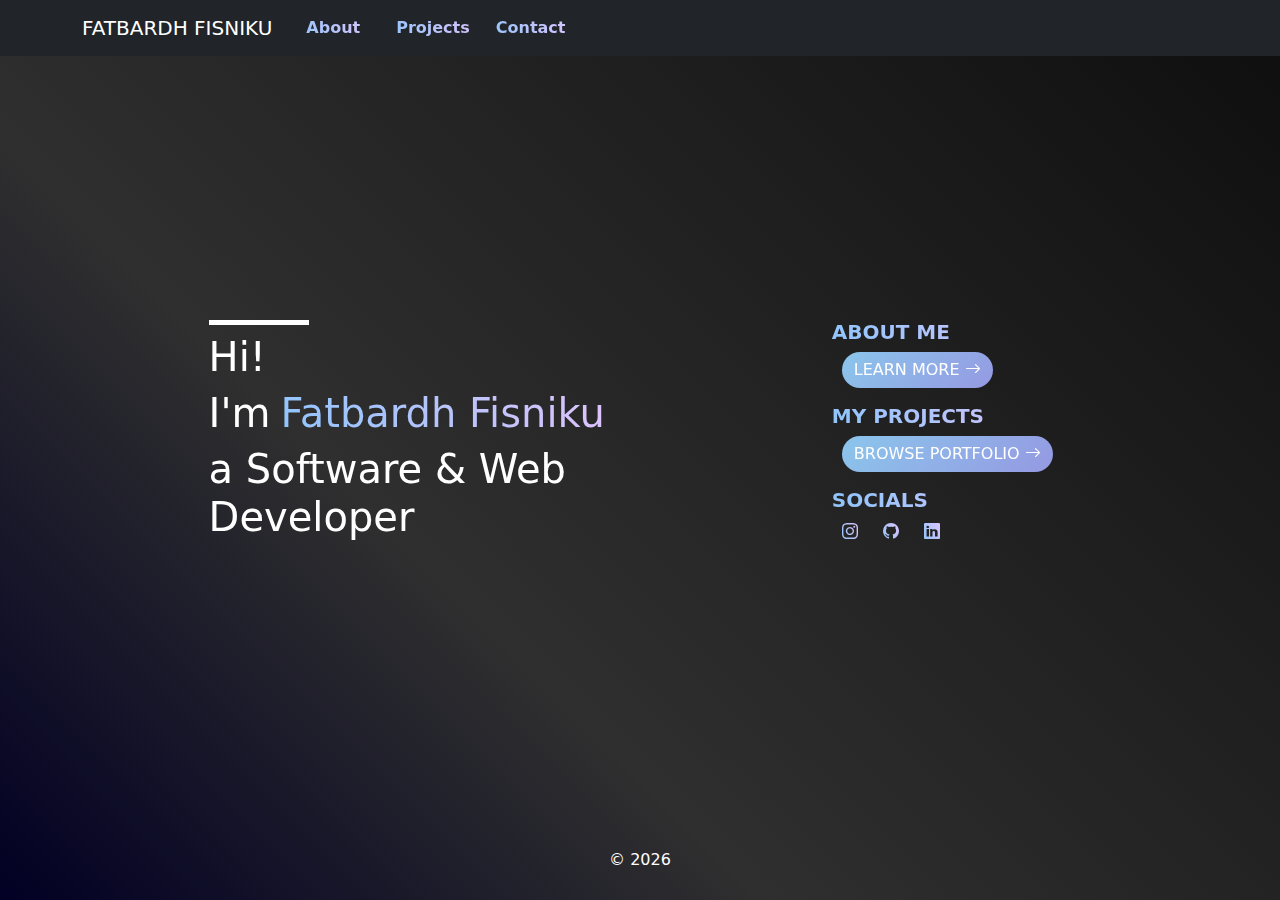
<file: index.html>
﻿<!DOCTYPE html>
<html lang="en">
<head>
    <meta charset="UTF-8" />
    <meta name="viewport" content="width=device-width, initial-scale=1.0" />
    <meta property="og:title" content="Fisniku Portfolio" />
    <meta property="og:description" content="Check out my Portfolio :)!" />
    <meta property="og:image" content="https://pm1.aminoapps.com/7919/e2665d1a9d96ab664dd95dc14b3f35d0658a355dr1-1440-1080v2_hq.jpg" />
    <title>Fisniku Portfolio</title>
    <link rel="icon" type="image/x-icon" href="favicon.ico" />
    <script src="newCache.js"></script>
    <!-- CSS -->
    <link rel="stylesheet" href="https://cdn.jsdelivr.net/npm/bootstrap@5.3.3/dist/css/bootstrap.min.css" />
    <link rel="stylesheet" href="https://cdn.jsdelivr.net/npm/bootstrap-icons@1.11.3/font/bootstrap-icons.min.css" />
    <link href="https://unpkg.com/aos@2.3.1/dist/aos.css" rel="stylesheet">
    <link href="master.css?ts=<DATE_HERE>" rel="stylesheet" />
    <link href="index.css?ts=<DATE_HERE>" rel="stylesheet" />
    <!-- JS -->
    <script src="https://cdn.jsdelivr.net/npm/bootstrap@5.3.3/dist/js/bootstrap.bundle.min.js" defer></script>
    <script src="https://unpkg.com/aos@2.3.1/dist/aos.js"></script>

</head>
<body>
    <!-- Navbar -->
    <nav class="navbar navbar-expand-sm navbar-dark bg-dark">
        <div class="container">
            <a class="navbar-brand" href="index.html">FATBARDH FISNIKU</a>
            <button class="navbar-toggler" type="button" data-bs-toggle="collapse" data-bs-target="#navbarNav">
                <span class="navbar-toggler-icon"></span>
            </button>
            <div class="collapse navbar-collapse" id="navbarNav">
                <ul class="navbar-nav me-auto mb-2 mb-sm-0">
                    <li class="nav-item"><a class="nav-link fontBold textPers" href="about.html">About</a></li>
                    <li class="nav-item"><a class="nav-link fontBold textPers" href="projects.html">Projects</a></li>
                    <li class="nav-item"><span class="nav-link fontBold textPers" data-bs-toggle="modal" data-bs-target="#modalContact">Contact</span></li>
                </ul>
            </div>
        </div>
    </nav>

    <!-- Content -->
    <div class="container body-content pt-4" id="main-content">
        <div class="container MainContentClass d-flex justify-content-center align-items-center">
            <div class="row">
                <div class="col-md-8 col-sm-12 welcomeHiIm" data-aos="fade-right">
                    <div class="welcomeBarra"></div>
                    <div>
                        <h1>Hi!</h1>
                    </div>
                    <div class="d-flex">
                        <h1>I'm</h1>
                        <h1 class="textPers ml10">Fatbardh Fisniku</h1>
                    </div>
                    <div>
                        <h1>a Software & Web Developer</h1>
                    </div>
                </div>
                <div class="col-md-4 col-sm-12 welcomeUlLi" data-aos="fade-left">
                    <ul>
                        <li>
                            <h5 class="textPers fontBold">ABOUT ME</h5>
                        </li>
                        <li>
                            <a href="about.html" id="hrefAbout" class="btn">LEARN MORE <span class="bi bi-arrow-right"></span></a>
                        </li>
                    </ul>
                    <ul>
                        <li>
                            <h5 class="textPers fontBold">MY PROJECTS</h5>
                        </li>
                        <li>
                            <a href="projects.html" id="hrefProjects" class="btn">BROWSE PORTFOLIO <span class="bi bi-arrow-right"></span></a>
                        </li>
                    </ul>
                    <ul>
                        <li>
                            <h5 class="textPers fontBold">SOCIALS</h5>
                        </li>
                        <li>
                            <a href="https://www.instagram.com/ohfisny/" target='_blank' class="bi bi-instagram mr15 textPers"></a>
                            <a href="https://github.com/Fisny" target='_blank' class="bi bi-github mr15 textPers"></a>
                            <a href="https://www.linkedin.com/in/bardi-fisniku-311aa2165/" target='_blank' class="bi bi-linkedin textPers"></a>
                        </li>
                    </ul>
                </div>
            </div>
        </div>
    </div>

    <!-- Footer -->
    <footer class="text-center mt-5 text-white">
        <p>&copy; <span id="year"></span></p>
    </footer>

    <!-- Contact Modal -->
    <div class="modal fade" id="modalContact" tabindex="-1" aria-hidden="true">
        <div class="modal-dialog modal-dialog-centered">
            <div class="modal-content modal-contact">
                <div class="modal-header justify-content-end" style="border: none;">
                    <span class="bi bi-x-circle" data-bs-dismiss="modal" aria-label="Close"></span>
                </div>
                <div class="modal-body">
                    <p>
                        Email:
                        <a href="mailto:bardi.fisniku@gmail.com?subject=Contact%20via%20Portfolio&body=Hi%20Bardi%2C%20I%20found%20your%20portfolio%20and%20would%20love%20to%20get%20in%20touch!"
                           style="color: white;"
                           target="_blank">
                            bardi.fisniku@gmail.com
                        </a>
                    </p>
                    <p>Linkedin: <a href="https://www.linkedin.com/in/bardi-fisniku-311aa2165/" style="color: white;" target="_blank">Bardi Fisniku</a></p>
                </div>
                <div class="modal-footer" style="border: none;">
                    <button type="button" class="btn btn-secondary" data-bs-dismiss="modal">Close</button>
                </div>
            </div>
        </div>
    </div>

    <script>
        AOS.init();
        document.getElementById("year").textContent = new Date().getFullYear();
    </script>
</body>
</html>
</file>
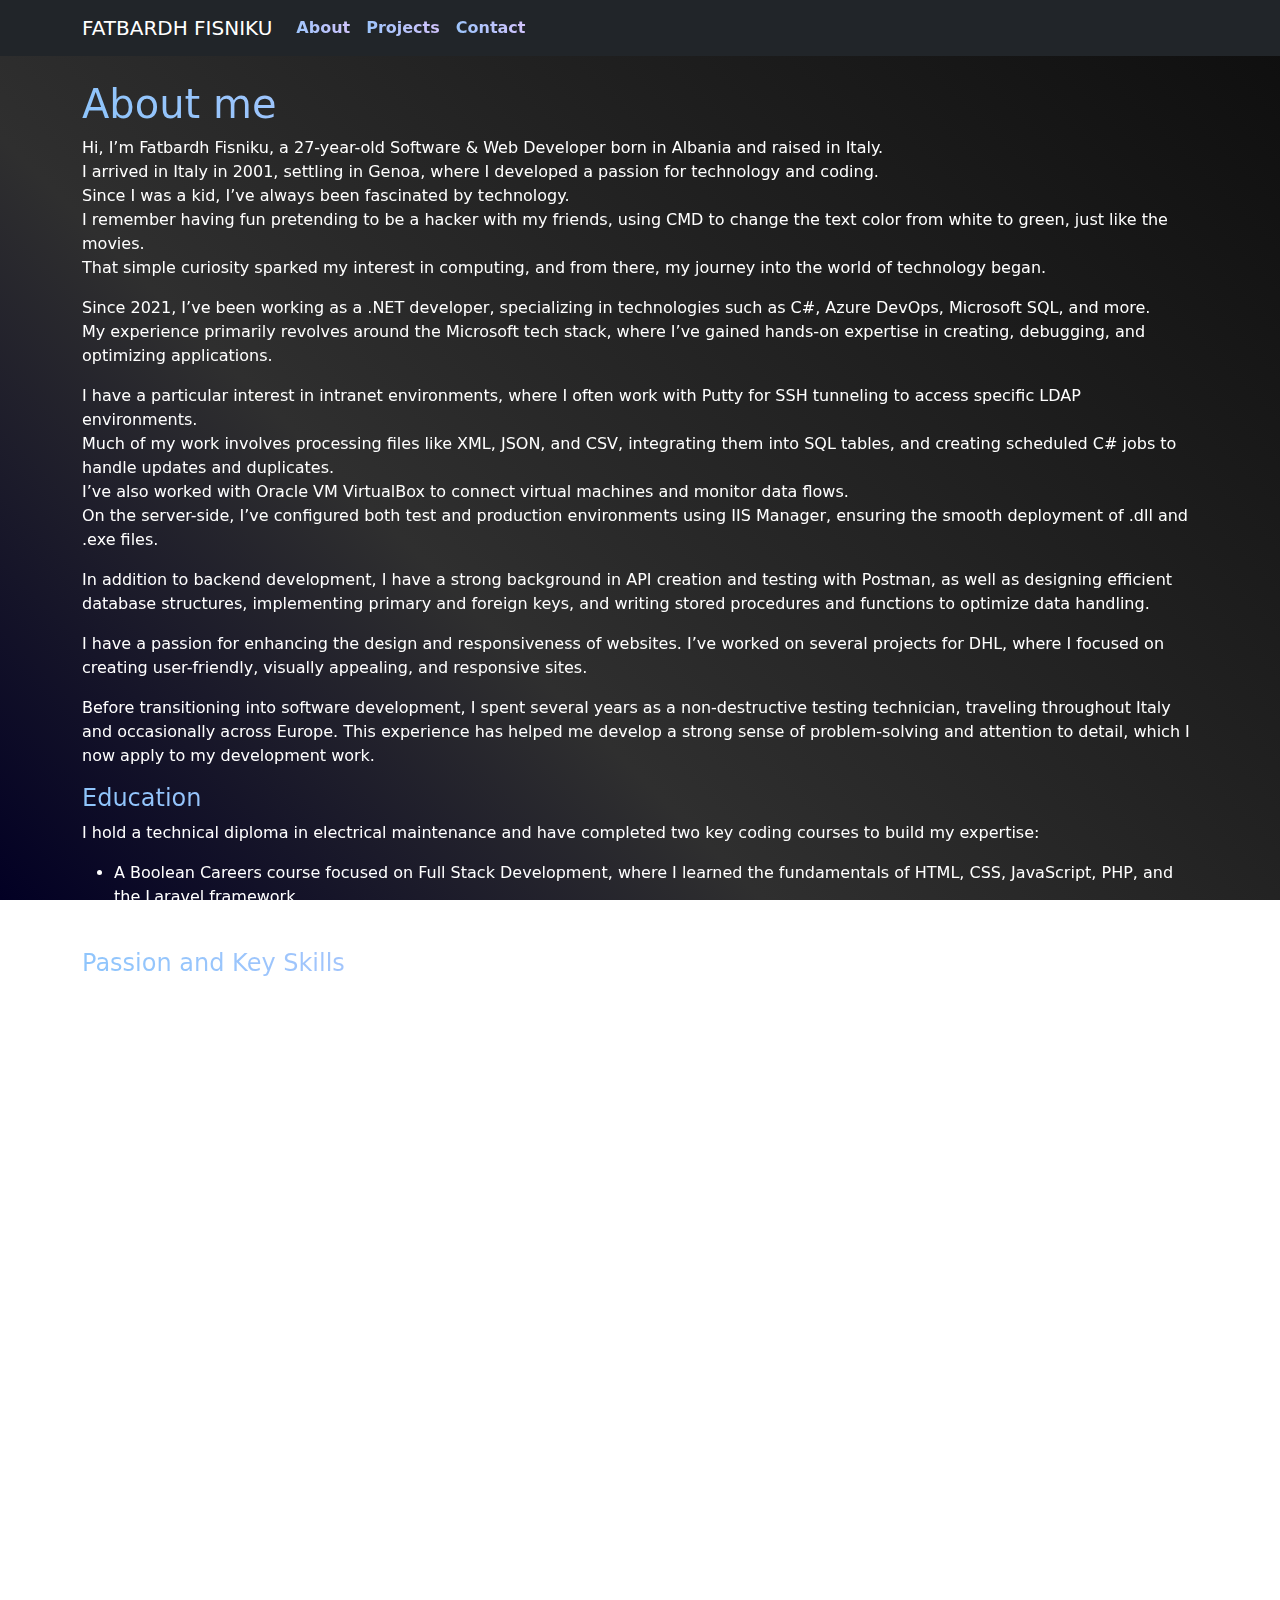
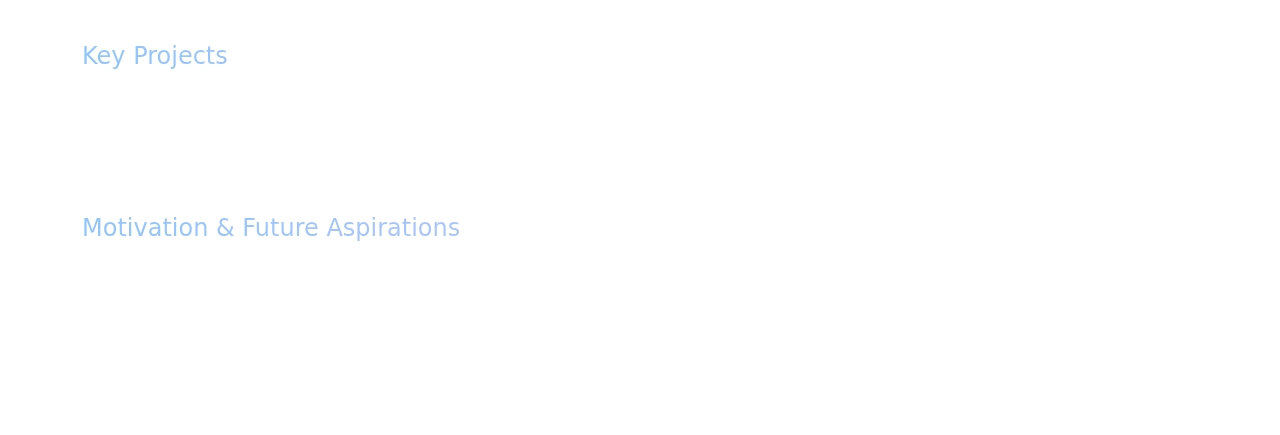
<file: about.html>
﻿<!DOCTYPE html>
<html lang="en">
<head>
    <meta charset="UTF-8" />
    <meta name="viewport" content="width=device-width, initial-scale=1.0" />
    <meta property="og:title" content="Fisniku Portfolio" />
    <meta property="og:description" content="Check out my Portfolio :)!" />
    <meta property="og:image" content="https://pm1.aminoapps.com/7919/e2665d1a9d96ab664dd95dc14b3f35d0658a355dr1-1440-1080v2_hq.jpg" />
    <title>Fisniku Portfolio</title>
    <link rel="icon" type="image/x-icon" href="favicon.ico" />
    <!-- CSS -->
    <link rel="stylesheet" href="https://cdn.jsdelivr.net/npm/bootstrap@5.3.3/dist/css/bootstrap.min.css" />
    <link rel="stylesheet" href="https://cdn.jsdelivr.net/npm/bootstrap-icons@1.11.3/font/bootstrap-icons.min.css" />
    <link href="https://unpkg.com/aos@2.3.1/dist/aos.css" rel="stylesheet">
    <link href="master.css" rel="stylesheet" />
    <!-- JS -->
    <script src="https://cdn.jsdelivr.net/npm/bootstrap@5.3.3/dist/js/bootstrap.bundle.min.js" defer></script>
    <script src="https://unpkg.com/aos@2.3.1/dist/aos.js"></script>
    <script src="about.js"></script>
</head>
<body>
    <!-- Navbar -->
    <nav class="navbar navbar-expand-sm navbar-dark bg-dark">
        <div class="container">
            <a class="navbar-brand" href="index.html">FATBARDH FISNIKU</a>
            <button class="navbar-toggler" type="button" data-bs-toggle="collapse" data-bs-target="#navbarNav">
                <span class="navbar-toggler-icon"></span>
            </button>
            <div class="collapse navbar-collapse" id="navbarNav">
                <ul class="navbar-nav me-auto mb-2 mb-sm-0">
                    <li class="nav-item"><a class="nav-link fontBold textPers" href="about.html">About</a></li>
                    <li class="nav-item"><a class="nav-link fontBold textPers" href="projects.html">Projects</a></li>
                    <li class="nav-item"><span class="nav-link fontBold textPers" data-bs-toggle="modal" data-bs-target="#modalContact">Contact</span></li>
                </ul>
            </div>
        </div>
    </nav>

    <!-- Content -->
    <div class="container body-content pt-4" id="main-content">
        <div id="mainProjects" class="">
            <div data-aos="fade-left">
                <h1 class="textPers">About me</h1>
            </div>

            <div data-aos="fade-right">
                <p>
                    Hi, I’m Fatbardh Fisniku, a <span id="aboutAge"></span>-year-old Software & Web Developer born in Albania and raised in Italy.<br />
                    I arrived in Italy in 2001, settling in Genoa, where I developed a passion for technology and coding.<br />
                    Since I was a kid, I’ve always been fascinated by technology.<br />
                    I remember having fun pretending to be a hacker with my friends, using CMD to change the text color from white to green, just like the movies.<br />
                    That simple curiosity sparked my interest in computing, and from there, my journey into the world of technology began.
                </p>
                <p></p>
                <p>
                    Since 2021, I’ve been working as a .NET developer, specializing in technologies such as C#, Azure DevOps, Microsoft SQL, and more.<br />
                    My experience primarily revolves around the Microsoft tech stack, where I’ve gained hands-on expertise in creating, debugging, and optimizing applications.
                </p>
                <p></p>
                <p>
                    I have a particular interest in intranet environments, where I often work with Putty for SSH tunneling to access specific LDAP environments.<br />
                    Much of my work involves processing files like XML, JSON, and CSV, integrating them into SQL tables, and creating scheduled C# jobs to handle updates and duplicates.<br />
                    I’ve also worked with Oracle VM VirtualBox to connect virtual machines and monitor data flows.<br />
                    On the server-side, I’ve configured both test and production environments using IIS Manager, ensuring the smooth deployment of .dll and .exe files.
                </p>
                <p></p>
                <p>
                    In addition to backend development, I have a strong background in API creation and testing with Postman, as well as designing efficient database structures, implementing primary and foreign keys, and writing stored procedures and functions to optimize data handling.
                </p>
                <p></p>
                <p>I have a passion for enhancing the design and responsiveness of websites. I’ve worked on several projects for DHL, where I focused on creating user-friendly, visually appealing, and responsive sites.</p>
                <p></p>
                <p>Before transitioning into software development, I spent several years as a non-destructive testing technician, traveling throughout Italy and occasionally across Europe. This experience has helped me develop a strong sense of problem-solving and attention to detail, which I now apply to my development work.</p>
                <p></p>
                <h4 class="textPers">Education</h4>
                <p>I hold a technical diploma in electrical maintenance and have completed two key coding courses to build my expertise:</p>
                <ul style="color: white;">
                    <li>A Boolean Careers course focused on Full Stack Development, where I learned the fundamentals of HTML, CSS, JavaScript, PHP, and the Laravel framework.</li>
                    <li>A C#-specific course at Experis Academy, specializing in ASP.NET Core and Entity Framework for web development.</li>
                </ul>
                <p></p>
                <h4 class="textPers">Passion and Key Skills</h4>
                <p>
                    Outside of coding, I’m passionate about MMA, drawing, listening to music, and eating healthy. Professionally, I have a diverse skill set, including but not limited to:
                </p>
                <ul style="color: white;">
                    <li>C# Development</li>
                    <ul>

                        <li>Asp.Net</li>
                        <li>Blazor</li>
                        <li>Dapper</li>
                        <li>Entity FrameWork</li>
                    </ul>
                    <li>Web Development</li>
                    <ul>
                        <li>Html</li>
                        <li>Css & Bootsrap</li>
                        <li>JavaScript & Jquery</li>
                        <li>Responsive & Reactive</li>
                        <li>Laravel</li>
                    </ul>
                    <li>Sql</li>
                    <ul>
                        <li>Microsoft SQL Server</li>
                        <li>SQLite</li>
                        <li>Oracle Sql</li>
                    </ul>
                    <li>API Development</li>
                    <ul>
                        <li>Postman</li>
                        <li>cURL</li>
                        <li>cURL</li>
                        <li>Swagger</li>
                    </ul>
                    <li>Git</li>
                    <ul>
                        <li>Azure DevOps</li>
                        <li>Bitbucket/Jira</li>
                        <li>GitHub</li>
                    </ul>
                </ul>
                <p></p>
                <h4 class="textPers">Key Projects</h4>
                <p>Two of the most significant projects I’ve worked on are DHL MyCustomsDox and DHL MCDC. These projects were especially important to me because of the effort and collaboration that went into them. From the initial project skeleton to code-behind checks, JWT token generation, and the implementation of responsive design, the work was extensive. We also integrated barcode scanning using JavaScript libraries and ensured smooth communication between LDAP systems and SQL tables. It was an incredible experience working alongside talented developers and designers.</p>
                <p></p>
                <h4 class="textPers">Motivation & Future Aspirations</h4>
                <p>I am a highly determined and focused individual, always committed to solving tasks and ensuring project deadlines are met. I take great pride in teamwork and the human aspect of collaboration, always willing to assist my colleagues in resolving challenges. As I continue to grow as a developer, I am driven to learn new technologies, tackle more complex problems, and expand my skill set in both backend and frontend development.</p>
            </div>

        </div>
    </div>

    <!-- Footer -->
    <footer class="text-center mt-5 text-white">
        <p>&copy; <span id="year"></span></p>
    </footer>

    <!-- Contact Modal -->
    <div class="modal fade" id="modalContact" tabindex="-1" aria-hidden="true">
        <div class="modal-dialog modal-dialog-centered">
            <div class="modal-content modal-contact">
                <div class="modal-header justify-content-end" style="border: none;">
                    <span class="bi bi-x-circle" data-bs-dismiss="modal" aria-label="Close"></span>
                </div>
                <div class="modal-body">
                    <p>Email: bardi.fisniku@gmail.com</p>
                    <p>Linkedin: <a href="https://www.linkedin.com/in/bardi-fisniku-311aa2165/" style="color: white;" target="_blank">Bardi Fisniku</a></p>
                </div>
                <div class="modal-footer" style="border: none;">
                    <button type="button" class="btn btn-secondary" data-bs-dismiss="modal">Close</button>
                </div>
            </div>
        </div>
    </div>

    <script>
        AOS.init();
        document.getElementById("year").textContent = new Date().getFullYear();
    </script>
</body>
</html>
</file>
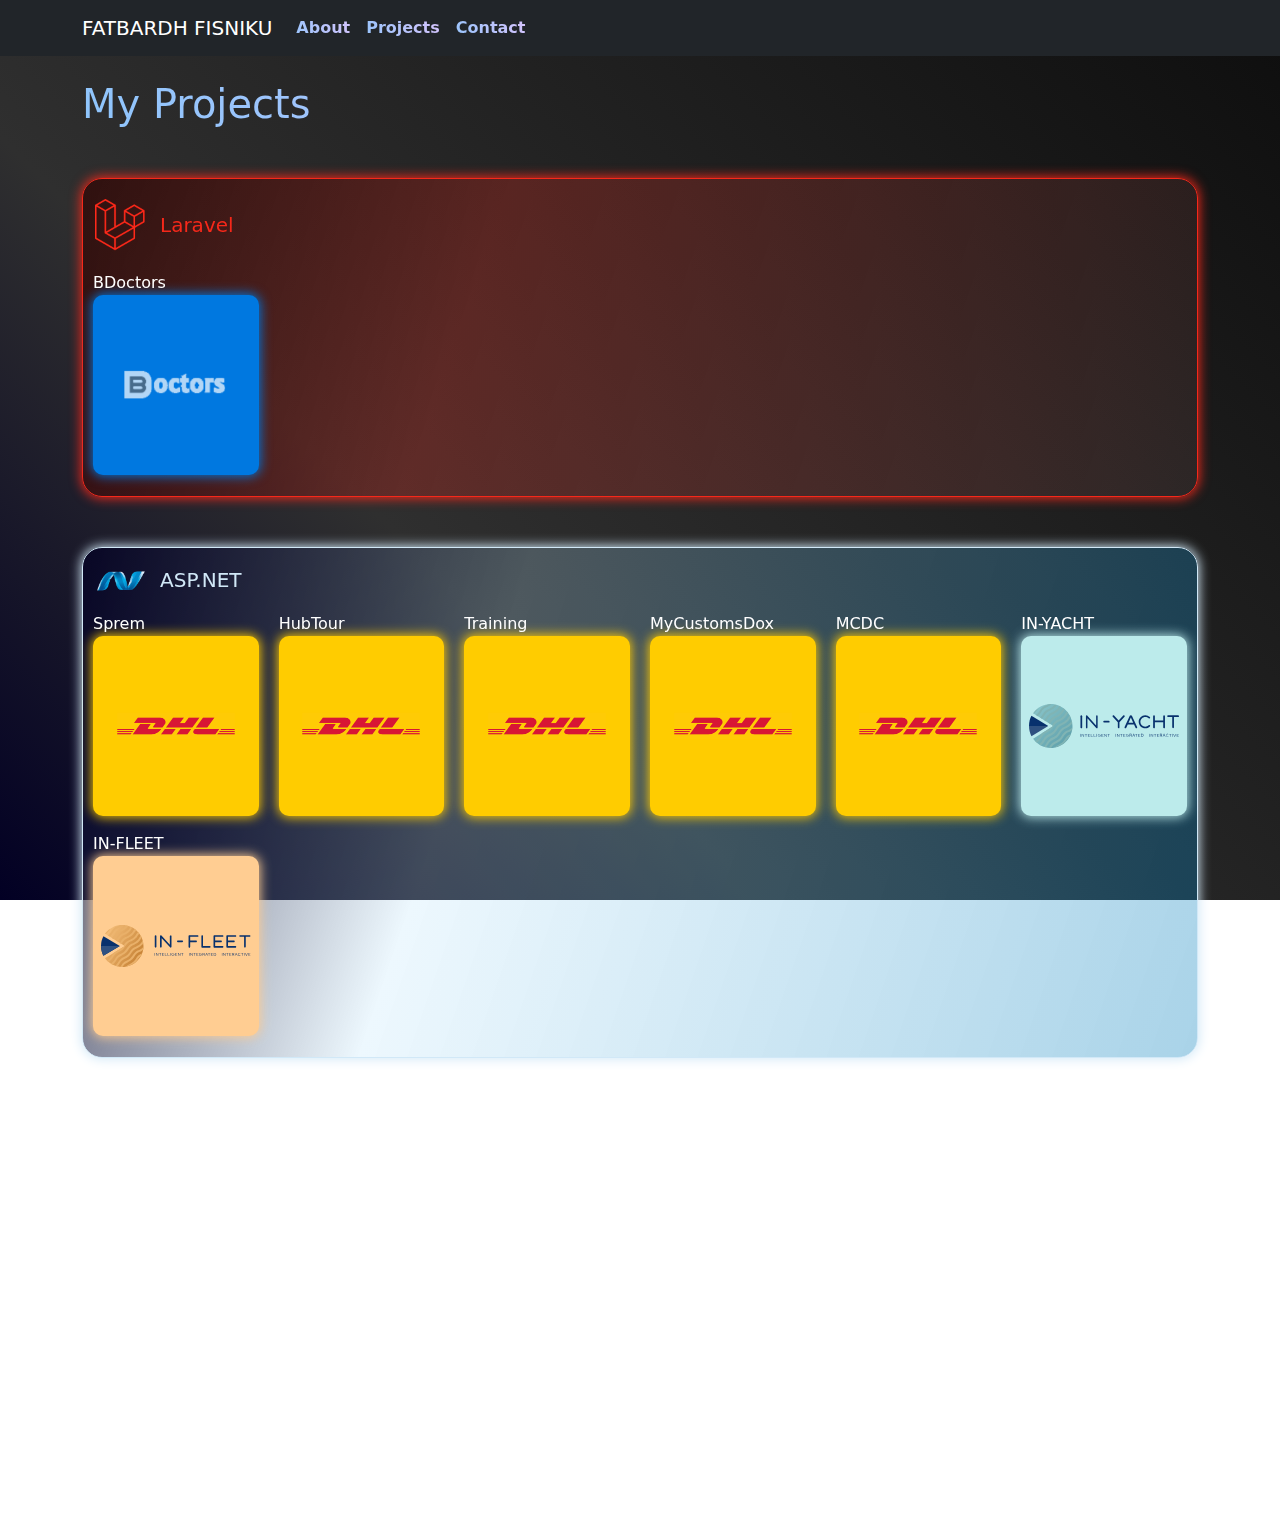
<file: projects.html>
﻿<!DOCTYPE html>
<html lang="en">
<head>
    <meta charset="UTF-8" />
    <meta name="viewport" content="width=device-width, initial-scale=1.0" />
    <meta property="og:title" content="Fisniku Portfolio" />
    <meta property="og:description" content="Check out my Portfolio :)!" />
    <meta property="og:image" content="https://pm1.aminoapps.com/7919/e2665d1a9d96ab664dd95dc14b3f35d0658a355dr1-1440-1080v2_hq.jpg" />
    <title>Fisniku Portfolio</title>
    <link rel="icon" type="image/x-icon" href="favicon.ico" />
    <script src="newCache.js"></script>
    <!-- CSS -->
    <link rel="stylesheet" href="https://cdn.jsdelivr.net/npm/bootstrap@5.3.3/dist/css/bootstrap.min.css" />
    <link rel="stylesheet" href="https://cdn.jsdelivr.net/npm/bootstrap-icons@1.11.3/font/bootstrap-icons.min.css" />
    <link href="https://unpkg.com/aos@2.3.1/dist/aos.css" rel="stylesheet">
    <link href="master.css?ts=<DATE_HERE>" rel="stylesheet" />
    <link href="projects.css?ts=<DATE_HERE>" rel="stylesheet" />

    <!-- JS -->
    <script src="https://cdn.jsdelivr.net/npm/bootstrap@5.3.3/dist/js/bootstrap.bundle.min.js" defer></script>
    <script src="https://unpkg.com/aos@2.3.1/dist/aos.js"></script>
</head>
<body>
    <!-- Navbar -->
    <nav class="navbar navbar-expand-sm navbar-dark bg-dark">
        <div class="container">
            <a class="navbar-brand" href="index.html">FATBARDH FISNIKU</a>
            <button class="navbar-toggler" type="button" data-bs-toggle="collapse" data-bs-target="#navbarNav">
                <span class="navbar-toggler-icon"></span>
            </button>
            <div class="collapse navbar-collapse" id="navbarNav">
                <ul class="navbar-nav me-auto mb-2 mb-sm-0">
                    <li class="nav-item"><a class="nav-link fontBold textPers" href="about.html">About</a></li>
                    <li class="nav-item"><a class="nav-link fontBold textPers" href="projects.html">Projects</a></li>
                    <li class="nav-item"><span class="nav-link fontBold textPers" data-bs-toggle="modal" data-bs-target="#modalContact">Contact</span></li>
                </ul>
            </div>
        </div>
    </nav>

    <!-- Content -->
    <div class="container body-content pt-4" id="main-content">
        <div id="mainProjects" class="">
            <div data-aos="fade-up">
                <h1 class="textPers">My Projects</h1>
            </div>

            <div class="m50"></div>

            <div class="container">
                <!-- laravel -->
                <div class="row rowLaravel" data-aos="fade-up">
                    <div class="d-flex align-items-center">
                        <img class="laravelLogo" src="Img/Laravel.svg.png" alt="laravelLogo" />
                        <h5 class="laravelColor">Laravel</h5>
                    </div>
                    <div class="col-lg-2 col-md-4 col-6 projectCardContenitore">
                        <div><span>BDoctors</span></div>
                        <div class="projectCard projectbdoctors" data-bs-toggle="modal" data-bs-target="#modalbdoctors">
                            <img src="Img/bdoctors.png" />
                        </div>
                    </div>
                </div>

                <div class="m50"></div>
                <!-- asp.net -->
                <div class="row rowAspNet" data-aos="fade-up">
                    <div class="d-flex align-items-center">
                        <img class="laravelLogo" src="Img/asp.net.png" alt="asp.net" />
                        <h5 class="aspNetColor">ASP.NET</h5>
                    </div>
                    <div class="col-lg-2 col-md-4 col-6 projectCardContenitore" data-bs-toggle="modal" data-bs-target="#modaldhlsprem">
                        <div><span>Sprem</span></div>
                        <div class="projectCard projectdhl">
                            <img src="Img/DHL-Emblem.png" alt="dhllogo" />
                        </div>
                    </div>
                    <div class="col-lg-2 col-md-4 col-6 projectCardContenitore" data-bs-toggle="modal" data-bs-target="#modaldhlhubtour">
                        <div><span>HubTour</span></div>
                        <div class="projectCard projectdhl">
                            <img src="Img/DHL-Emblem.png" alt="dhllogo" />
                        </div>
                    </div>
                    <div class="col-lg-2 col-md-4 col-6 projectCardContenitore" data-bs-toggle="modal" data-bs-target="#modaldhltraining">
                        <div><span>Training</span></div>
                        <div class="projectCard projectdhl">
                            <img src="Img/DHL-Emblem.png" alt="dhllogo" />
                        </div>
                    </div>
                    <div class="col-lg-2 col-md-4 col-6 projectCardContenitore" data-bs-toggle="modal" data-bs-target="#modaldhlmycustomsdox">
                        <div><span>MyCustomsDox</span></div>
                        <div class="projectCard projectdhl">
                            <img src="Img/DHL-Emblem.png" alt="dhllogo" />
                        </div>
                    </div>
                    <div class="col-lg-2 col-md-4 col-6 projectCardContenitore" data-bs-toggle="modal" data-bs-target="#modaldhlmcdc">
                        <div><span>MCDC</span></div>
                        <div class="projectCard projectdhl">
                            <img src="Img/DHL-Emblem.png" alt="dhllogo" />
                        </div>
                    </div>
                    <div class="col-lg-2 col-md-4 col-6 projectCardContenitore" data-bs-toggle="modal" data-bs-target="#modalinyacht">
                        <div><span>IN-YACHT</span></div>
                        <div class="projectCard projectinyacht">
                            <img src="Img/logo-in-yacht-pos.svg" alt="inyachtlogo" />
                        </div>
                    </div>
                    <div class="col-lg-2 col-md-4 col-6 projectCardContenitore" data-bs-toggle="modal" data-bs-target="#modalinfleet">
                        <div><span>IN-FLEET</span></div>
                        <div class="projectCard projectinfleet">
                            <img src="Img/logo-in-fleet-pos.svg" alt="infleetlogo" />
                        </div>
                    </div>
                </div>

                <div class="m50"></div>
                <!-- blazor -->
                <div class="row rowBlazor" data-aos="fade-up">
                    <div class="d-flex align-items-center">
                        <img class="laravelLogo" src="Img/blazor-seeklogo.svg" alt="laravelLogo" />
                        <h5 class="blazorColor">Blazor</h5>
                    </div>
                    <div class="col-lg-2 col-md-4 col-6 projectCardContenitore" data-bs-toggle="modal" data-bs-target="#modalblazorinyacht">
                        <div><span>IN-YACHT Blazor</span></div>
                        <div class="projectCard projectinyacht">
                            <img src="Img/logo-in-yacht-pos.svg" alt="inyachtlogo" />
                        </div>
                    </div>
                </div>
            </div>
        </div>





        <!-- modali -->
        <!--LARAVEL bdoctors-->
        <div class="modal fade" id="modalbdoctors" tabindex="-1" aria-hidden="true">
            <div class="modal-dialog modal-dialog-centered">
                <div class="modal-content modal-laravel">
                    <div class="modal-header">
                        <img class="laravelLogo" src="Img/Laravel.svg.png" alt="laravelLogo" />
                        <span class="bi bi-x-circle" data-bs-dismiss="modal" aria-label="Close"></span>
                    </div>
                    <div class="modal-body">
                        <div style="display: flex; justify-content: center; align-items: center; background: #0078e0; height: 70px; border-radius: 10px;">
                            <img src="Img/bdoctors.png" class="logoModal" />
                        </div>
                        <p></p>
                        <p>The BDoctors project is the final result of the Boolean Careers course, where the fundamentals of coding are taught. This fully functional educational project serves as proof that everything we learned was instrumental to my success in the professional world. Thanks to this project, I secured my first .NET developer contract in 2021.</p>
                        <p>Project link: <a href="https://github.com/Fisny/BDoctors" style="color: #0078e0;" target='_blank'>BDOCTORS</a> </p>
                        <div style="color: white;">
                            The main technologies used are:
                            <ul>
                                <li>Laravel 7</li>
                                <li>Vue 2.x</li>
                                <li>Bootstrap 4.x</li>
                                <li>Bootstrap Icons</li>
                                <li>Carbon</li>
                                <li>Braintree</li>
                                <li>GitHub</li>
                            </ul>
                        </div>
                    </div>
                    <div class="modal-footer">
                        <button type="button" class="btn btn-secondary" data-bs-dismiss="modal">Close</button>
                    </div>
                </div>
            </div>
        </div>

        <!--ASPNET sprem-->
        <div class="modal fade" id="modaldhlsprem" tabindex="-1" aria-hidden="true">
            <div class="modal-dialog modal-dialog-centered">
                <div class="modal-content modal-aspnet">
                    <div class="modal-header">
                        <img class="laravelLogo" src="Img/asp.net.png" alt="laravelLogo" />
                        <span class="bi bi-x-circle" data-bs-dismiss="modal" aria-label="Close"></span>
                    </div>
                    <div class="modal-body">
                        <div class="modalcontentfordhl">
                            <img src="Img/DHL-Emblem.png" alt="dhllogo" class="logoModal" />
                            <span class="text-center dhlRed modalfordhltext">SPREM</span>
                        </div>
                        <p></p>
                        <p>Project link: <a href="https://mydhl.it/spremweb/" class="dhlYellow" target="_blank">SPREM</a></p>
                        <div style="color: white;">
                            The main technologies used are:
                            <ul>
                                <li>ASP.NET</li>
                                <li>Jquery</li>
                                <li>Bootstrap</li>
                                <li>Log4Net</li>
                                <li>Dapper</li>
                                <li>C#</li>
                                <li>Microsoft SQL Server</li>
                                <li>Azure DevOps</li>
                                <li>C# Jobs</li>
                            </ul>
                        </div>
                    </div>
                    <div class="modal-footer">
                        <button type="button" class="btn btn-secondary" data-bs-dismiss="modal">Close</button>
                    </div>
                </div>
            </div>
        </div>
        <!--ASPNET hubtour-->
        <div class="modal fade" id="modaldhlhubtour" tabindex="-1" aria-hidden="true">
            <div class="modal-dialog modal-dialog-centered">
                <div class="modal-content modal-aspnet">
                    <div class="modal-header">
                        <img class="laravelLogo" src="Img/asp.net.png" alt="laravelLogo" />
                        <span class="bi bi-x-circle" data-bs-dismiss="modal" aria-label="Close"></span>
                    </div>
                    <div class="modal-body">
                        <div class="modalcontentfordhl">
                            <img src="Img/DHL-Emblem.png" alt="dhllogo" class="logoModal" />
                            <span class="text-center dhlRed modalfordhltext">HUBTOUR</span>
                        </div>
                        <p></p>
                        <p>Project link: <a href="https://mydhl.it/HubTour/" class="dhlYellow" target="_blank">HUBTOUR</a></p>
                        <div style="color: white;">
                            The main technologies used are:
                            <ul>
                                <li>ASP.NET</li>
                                <li>Jquery & Other JS libraries</li>
                                <li>Bootstrap</li>
                                <li>Log4Net</li>
                                <li>Dapper</li>
                                <li>C#</li>
                                <li>Microsoft SQL Server</li>
                                <li>Azure DevOps</li>
                            </ul>
                        </div>
                    </div>
                    <div class="modal-footer">
                        <button type="button" class="btn btn-secondary" data-bs-dismiss="modal">Close</button>
                    </div>
                </div>
            </div>
        </div>
        <!--ASPNET training-->
        <div class="modal fade" id="modaldhltraining" tabindex="-1" aria-hidden="true">
            <div class="modal-dialog modal-dialog-centered">
                <div class="modal-content modal-aspnet">
                    <div class="modal-header">
                        <img class="laravelLogo" src="Img/asp.net.png" alt="laravelLogo" />
                        <span class="bi bi-x-circle" data-bs-dismiss="modal" aria-label="Close"></span>
                    </div>
                    <div class="modal-body">
                        <div class="modalcontentfordhl">
                            <img src="Img/DHL-Emblem.png" alt="dhllogo" class="logoModal" />
                            <span class="text-center dhlRed modalfordhltext">TRAINING</span>
                        </div>
                        <p></p>
                        <p>Project link: <a href="https://mydhl.it/Training/" class="dhlYellow" target="_blank">TRAINING</a></p>
                        <div style="color: white;">
                            The main technologies used are:
                            <ul>
                                <li>ASP.NET</li>
                                <li>Jquery</li>
                                <li>Bootstrap</li>
                                <li>Log4Net</li>
                                <li>Dapper</li>
                                <li>C#</li>
                                <li>Microsoft SQL Server</li>
                                <li>Azure DevOps</li>
                            </ul>
                        </div>
                    </div>
                    <div class="modal-footer">
                        <button type="button" class="btn btn-secondary" data-bs-dismiss="modal">Close</button>
                    </div>
                </div>
            </div>
        </div>
        <!--ASPNET mycustomsdox-->
        <div class="modal fade" id="modaldhlmycustomsdox" tabindex="-1" aria-hidden="true">
            <div class="modal-dialog modal-dialog-centered">
                <div class="modal-content modal-aspnet">
                    <div class="modal-header">
                        <img class="laravelLogo" src="Img/asp.net.png" alt="laravelLogo" />
                        <span class="bi bi-x-circle" data-bs-dismiss="modal" aria-label="Close"></span>
                    </div>
                    <div class="modal-body">
                        <div class="modalcontentfordhl">
                            <img src="Img/DHL-Emblem.png" alt="dhllogo" class="logoModal" />
                            <span class="text-center dhlRed modalfordhltext">MYCUSTOMSDOX</span>
                        </div>
                        <p></p>
                        <p>Project link: <a href="https://mydhl.it/MyCustomsDox/" class="dhlYellow" target="_blank">MYCUSTOMSDOX</a></p>
                        <div style="color: white;">
                            The main technologies used are:
                            <ul>
                                <li>ASP.NET</li>
                                <li>Jquery & Other JS libraries</li>
                                <li>Bootstrap</li>
                                <li>Log4Net</li>
                                <li>Dapper</li>
                                <li>C#</li>
                                <li>Microsoft SQL Server</li>
                                <li>Azure DevOps</li>
                                <li>C# Jobs</li>
                            </ul>
                        </div>
                    </div>
                    <div class="modal-footer">
                        <button type="button" class="btn btn-secondary" data-bs-dismiss="modal">Close</button>
                    </div>
                </div>
            </div>
        </div>
        <!--ASPNET mcdc-->
        <div class="modal fade" id="modaldhlmcdc" tabindex="-1" aria-hidden="true">
            <div class="modal-dialog modal-dialog-centered">
                <div class="modal-content modal-aspnet">
                    <div class="modal-header">
                        <img class="laravelLogo" src="Img/asp.net.png" alt="laravelLogo" />
                        <span class="bi bi-x-circle" data-bs-dismiss="modal" aria-label="Close"></span>
                    </div>
                    <div class="modal-body">
                        <div class="modalcontentfordhl">
                            <img src="Img/DHL-Emblem.png" alt="dhllogo" class="logoModal" />
                            <span class="text-center dhlRed modalfordhltext">MCDC</span>
                        </div>
                        <p></p>
                        <p>Project link: <a href="https://mydhl.it/mcdc/" class="dhlYellow" target="_blank">MCDC</a></p>
                        <div style="color: white;">
                            The main technologies used are:
                            <ul>
                                <li>ASP.NET</li>
                                <li>Jquery & Other JS libraries</li>
                                <li>Bootstrap</li>
                                <li>Log4Net</li>
                                <li>Dapper</li>
                                <li>C#</li>
                                <li>Microsoft SQL Server</li>
                                <li>Azure DevOps</li>
                                <li>C# Jobs</li>
                            </ul>
                        </div>
                    </div>
                    <div class="modal-footer">
                        <button type="button" class="btn btn-secondary" data-bs-dismiss="modal">Close</button>
                    </div>
                </div>
            </div>
        </div>
        <!--ASPNET inyacht-->
        <div class="modal fade" id="modalinyacht" tabindex="-1" aria-hidden="true">
            <div class="modal-dialog modal-dialog-centered">
                <div class="modal-content modal-aspnet">
                    <div class="modal-header">
                        <img class="laravelLogo" src="Img/asp.net.png" alt="laravelLogo" />
                        <span class="bi bi-x-circle" data-bs-dismiss="modal" aria-label="Close"></span>
                    </div>
                    <div class="modal-body">
                        <div style="display: flex; justify-content: center; align-items: center; background: #bcebeb; border-radius: 10px; height: 70px;">
                            <img src="Img/logo-in-yacht-pos.svg" alt="inyachtlogo" class="logoModal" />
                        </div>
                        <p></p>
                        <!--<p>Ho lavorato al progetto IN-YACHT per oltre 6-7 mesi.</p>
                        <p>Il progetto era stato inizialmente sviluppato da un fornitore terzo, il che ha limitato la mia possibilità di seguirlo in modo completo, come accaduto invece per i progetti di DHL.</p>
                        <p>Nonostante ciò, sono soddisfatto di aver potuto contribuire, portando innovazione e una nuova energia al team di sviluppo.</p>
                        <p>Le mie principali attività riguardavano la creazione, il test e l’ottimizzazione delle API utilizzate sia dall’applicazione che dal sito web associato.</p>
                        <p>Inoltre, ho apportato numerose migliorie al codice C#, concentrandomi sul debugging per migliorare la stabilità e le prestazioni complessive del sistema.</p>-->
                        <p>I worked on the IN-YACHT project for over 6–7 months.</p>
                        <p>The project was initially developed by a third-party provider, which limited my ability to oversee it fully, as I was able to do with the DHL projects.</p>
                        <p>Despite this, I am pleased to have been able to contribute, bringing innovation and new energy to the development team.</p>
                        <p>My main responsibilities involved creating, testing, and optimizing the APIs used by both the application and the associated website.</p>
                        <p>Additionally, I made numerous improvements to the C# code, focusing on debugging to enhance the overall stability and performance of the system.</p>
                        <p>Project link: <a href="https://www.in-yacht.com/" style="color: #bcebeb;" target="_blank">IN-YACHT</a></p>
                        <div style="color: white;">
                            The main technologies used are:
                            <ul>
                                <li>ASP.NET</li>
                                <li>Jquery & Other JS libraries</li>
                                <li>Bootstrap</li>
                                <li>C#</li>
                                <li>DevExpress</li>
                                <li>Microsoft SQL Server</li>
                                <li>Bitbucket & Jira</li>
                                <li>API /Odata</li>
                                <li>Postman</li>
                            </ul>
                        </div>
                    </div>
                    <div class="modal-footer">
                        <button type="button" class="btn btn-secondary" data-bs-dismiss="modal">Close</button>
                    </div>
                </div>
            </div>
        </div>
        <!--ASPNET infleet-->
        <div class="modal fade" id="modalinfleet" tabindex="-1" aria-hidden="true">
            <div class="modal-dialog modal-dialog-centered">
                <div class="modal-content modal-aspnet">
                    <div class="modal-header">
                        <img class="laravelLogo" src="Img/asp.net.png" alt="laravelLogo" />
                        <span class="bi bi-x-circle" data-bs-dismiss="modal" aria-label="Close"></span>
                    </div>
                    <div class="modal-body">
                        <div style="display: flex; justify-content: center; align-items: center; background: #ffcd92; border-radius: 10px; height: 70px;">
                            <img src="Img/logo-in-fleet-pos.svg" alt="infleetlogo" class="logoModal" />
                        </div>
                        <p></p>
                        <!--
                        <p>IN-FLEET è una mia proposta di progetto, concepita come alternativa alla versione originale già operativa in produzione: (<a href="https://jms.in-fleet.net" style="color: #ffcd92;" target="_blank">ORIGINAL IN-FLEET</a>).</p>
                        <p>Lo sviluppo di questa versione mira a garantire una completa autonomia nella gestione del codice, evitando la dipendenza da DevExpress, considerata limitante in questo contesto.</p>
                        <p>Abbiamo effettuato significativi interventi sull’aspetto grafico e sulla reattività, mantenendo tuttavia una certa familiarità visiva con la versione attualmente in produzione.</p>
                        <p>Per il Front-End si è scelto di utilizzare ASP.NET in combinazione con jQuery e Bootstrap, mentre il Back-End è stato sviluppato in C#.</p>
                        <p>Come ORM è stato utilizzato Dapper e, per la gestione di dati complessi o visualizzazioni avanzate, sono state implementate Stored Procedure su SQL.</p>
                        <p>Sebbene il progetto non sia stato rilasciato in produzione, è stato realizzato un video dimostrativo che ne illustra le funzionalità.</p>
                        -->
                        <p>IN-FLEET is a project proposal of mine, conceived as an alternative to the original version currently in production: (<a href="https://jms.in-fleet.net" style="color: #ffcd92;" target="_blank">ORIGINAL IN-FLEET</a>).</p>
                        <p>The development of this version aims to ensure complete autonomy in code management, avoiding dependency on DevExpress, which was considered limiting in this context.</p>
                        <p>We made significant improvements to the design and responsiveness while maintaining a visual familiarity with the version currently in production.</p>
                        <p>For the Front-End, ASP.NET was used in combination with jQuery and Bootstrap, while the Back-End was developed in C#.</p>
                        <p>Dapper was used as the ORM, and for managing complex data or advanced visualizations, Stored Procedures were implemented on SQL.</p>
                        <p>Although this project was not released into production, a demo video was created to showcase its features.</p>

                        <p>Project link: <a href="https://www.youtube.com/watch?v=G2v3eO4j6eM" style="color: #ffcd92;" target="_blank">IN-FLEET</a></p>
                        <div style="color: white;">
                            The main technologies used are:
                            <ul>
                                <li>ASP.NET</li>
                                <li>Jquery & Other JS libraries</li>
                                <li>Bootstrap</li>
                                <li>Log4Net</li>
                                <li>Dapper</li>
                                <li>C#</li>
                                <li>Microsoft SQL Server</li>
                                <li>Azure DevOps</li>
                            </ul>
                        </div>
                    </div>
                    <div class="modal-footer">
                        <button type="button" class="btn btn-secondary" data-bs-dismiss="modal">Close</button>
                    </div>
                </div>
            </div>
        </div>

        <!--BLAZOR inyacht-->
        <div class="modal fade" id="modalblazorinyacht" tabindex="-1" aria-hidden="true">
            <div class="modal-dialog modal-dialog-centered">
                <div class="modal-content modal-blazor">
                    <div class="modal-header">
                        <img class="laravelLogo" src="Img/blazor-seeklogo.svg" alt="laravelLogo" />
                        <span class="bi bi-x-circle" data-bs-dismiss="modal" aria-label="Close"></span>
                    </div>
                    <div class="modal-body">
                        <div style="display: flex; justify-content: center; align-items: center; background: #bcebeb; border-radius: 10px; height: 70px;">
                            <img src="Img/logo-in-yacht-pos.svg" alt="inyachtlogo" class="logoModal" />
                        </div>
                        <p></p>
                        <!--
                        <div class="lingIta">
                            <p>IN-YACHT BLAZOR è un progetto nato per mostrare la transizione tecnologica dallo stack DevExpress (ASP.NET, .NET 4) a Blazor (.NET 8).</p>
                            <p>Purtroppo, nonostante il considerevole impegno profuso, il progetto non è mai stato rilasciato in produzione.</p>
                            <p>Ho scelto di includerlo comunque tra i progetti realizzati, poiché rappresenta per me una sfida personale nella quale ho superato me stesso.</p>
                            <p>Partendo dal suo predecessore, In-Yacht, già operativo in produzione, sono stati perfezionati alcuni aspetti fondamentali, come la reattività dell’interfaccia e le prestazioni di velocità nell'elaborazione dei dati.</p>
                            <p>Inizialmente, avevo previsto l'utilizzo di DAPPER come ORM, con cui ho familiarità, ma per introdurre un elemento di innovazione abbiamo deciso di adottare Entity Framework.</p>
                        </div>
                        -->

                        <div>
                            <p>IN-YACHT BLAZOR is a project designed to showcase the technological transition from the DevExpress stack (ASP.NET, .NET 4) to Blazor (.NET 8).</p>
                            <p>Unfortunately, despite considerable effort, the project was never released into production.</p>
                            <p>I chose to include it among my completed projects, as it represents a personal challenge in which I exceeded my own expectations.</p>
                            <p>Building on its predecessor, In-Yacht, which is already in production, I refined essential aspects, such as interface responsiveness and data processing speed.</p>
                            <p>Initially, I planned to use DAPPER as the ORM, as I am familiar with it, but to introduce an element of innovation, we decided to adopt Entity Framework.</p>
                        </div>

                        <p>Project link: <a href="https://www.youtube.com/watch?v=ifkOw148pvQ" style="color: #bcebeb;" target="_blank">IN-YACHT BLAZOR</a></p>
                        <div style="color: white;">
                            The main technologies used are:
                            <ul>
                                <li>BLAZOR .NET 8</li>
                                <li>Radzen</li>
                                <li>Bootstrap</li>
                                <li>Entity FrameWork</li>
                                <li>C#</li>
                                <li>Microsoft SQL Server</li>
                                <li>Azure DevOps</li>
                            </ul>
                        </div>
                    </div>
                    <div class="modal-footer">
                        <button type="button" class="btn btn-secondary" data-bs-dismiss="modal">Close</button>
                    </div>
                </div>
            </div>
        </div>
    </div>

    <!-- Footer -->
    <footer class="text-center mt-5 text-white">
        <p>&copy; <span id="year"></span></p>
    </footer>

    <!-- Contact Modal -->
    <div class="modal fade" id="modalContact" tabindex="-1" aria-hidden="true">
        <div class="modal-dialog modal-dialog-centered">
            <div class="modal-content modal-contact">
                <div class="modal-header justify-content-end" style="border: none;">
                    <span class="bi bi-x-circle" data-bs-dismiss="modal" aria-label="Close"></span>
                </div>
                <div class="modal-body">
                    <p>
                        Email:
                        <a href="mailto:bardi.fisniku@gmail.com?subject=Contact%20via%20Portfolio&body=Hi%20Bardi%2C%20I%20found%20your%20portfolio%20and%20would%20love%20to%20get%20in%20touch!"
                           style="color: white;"
                           target="_blank">
                            bardi.fisniku@gmail.com
                        </a>
                    </p>                    
                    <p>Linkedin: <a href="https://www.linkedin.com/in/bardi-fisniku-311aa2165/" style="color: white;" target="_blank">Bardi Fisniku</a></p>
                </div>
                <div class="modal-footer" style="border: none;">
                    <button type="button" class="btn btn-secondary" data-bs-dismiss="modal">Close</button>
                </div>
            </div>
        </div>
    </div>

    <script>
        AOS.init();
        document.getElementById("year").textContent = new Date().getFullYear();
    </script>
</body>
</html>
</file>
<file: master.css>
﻿body {
    background: linear-gradient(45deg, rgba(2, 0, 36, 1) 0%, rgba(47, 47, 47, 1) 35%, rgba(14, 14, 14, 1) 100%);
    background-attachment: fixed;
    background-size: 100% 100%;
    margin: 0;
    min-height: 100vh;
}

.dhlRed {
    color: #d2002e;
}

.dhlYellow {
    color: #ffcc00;
}

.nav-link {
    cursor: pointer;
}

.modal-contact {
    border-radius: 20px;
    box-shadow: 0px 0px 12px 1px #6545a1;
    background: linear-gradient(267deg, #170d29d6 0%, #37147b1c 35%, #3c305594 100%);
    backdrop-filter: blur(40px);
}

.bi-x-circle {
    cursor: pointer;
}

.MainContentClass {
    overflow: auto;
    height: 80dvh !important;
}

.m50 {
    margin: 50px;
}

p, span, h1, h2, h3, h4, h5, h6 {
    color: white;
}

.mr15 {
    margin-right: 15px;
}

.ml10 {
    margin-left: 10px;
}


.welcomeBarra {
    width: 100px;
    height: 5px;
    background: white;
    margin-bottom: 8px;
}

.btn {
    border-radius: 30px;
    background-color: #8BC6EC;
    background-image: linear-gradient(135deg, #8BC6EC 0%, #9599E2 100%);
    color: white;
    border: none;
    transition: 0.2s !important;
}

    .btn:active, .btn:hover {
        color: white !important;
        box-shadow: 0px 0px 12px 1px #8BC6EC;
    }

.textPers {
    background-color: #8EC5FC;
    background-image: linear-gradient(62deg, #8EC5FC 0%, #E0C3FC 100%);
    -webkit-background-clip: text;
    -webkit-text-fill-color: transparent;
}

.fontBold {
    font-weight: bold;
}

@media only screen and (max-width: 767px) {
    .welcomeHiIm {
        display: flex;
        justify-content: center;
        align-items: center;
        flex-direction: column;
    }

    .welcomeUlLi {
        text-align: center;
        display: flex;
        justify-content: center;
        align-items: center;
        flex-direction: column;
    }

        .welcomeUlLi ul {
            padding-left: 0px !important;
        }
}
</file>
<file: index.css>
﻿ul {
    list-style: none;
}

a {
    text-decoration: none;
}

li a {
    margin: 0px 10px !important;
}
</file>
<file: projects.css>
﻿body {
}

.rowLaravel {
    padding: 20px 0px 25px 0px;
    border: 1px solid #f6281a;
    border-radius: 20px;
    box-shadow: 0px 0px 12px 1px #f6281a;
    background: linear-gradient(109deg, #300806c4 0%, #f6281a40 35%, #ffb3ae14 100%);
}

.rowAspNet {
    border-radius: 20px;
    padding: 20px 0px 25px 0px;
    border: 1px solid #d1e8f7;
    box-shadow: 0px 0px 12px 1px #d1e8f7;
    background: linear-gradient(109deg, rgb(2 0 36 / 74%) 0%, rgb(180 225 250 / 24%) 35%, rgb(2 126 188 / 34%) 100%);
}

.rowBlazor {
    padding: 20px 0px 25px 0px;
    border: 1px solid #702af7;
    border-radius: 20px;
    box-shadow: 0px 0px 12px 1px #702af7;
    background: linear-gradient(267deg, #1a0a3a9c 0%, #702af742 35%, #38089357 100%);
}

.projectCardContenitore {
    min-height: 200px;
    padding: 10px;
    cursor: pointer;
    transition: 0.3s;
    margin: 10px 0px;
}

    .projectCardContenitore:hover {
        padding: 15px;
    }

.laravelLogo {
    width: 50px;
    margin-right: 15px;
}

.projectCard {
    width: 100%;
    height: 100%;
    transition: 0.3s;
    display: flex;
    justify-content: center;
    align-items: center;
    border-radius: 10px;
}

    .projectCard img {
        width: 120px;
    }

.projectdhl {
    background: #ffcc00;
    box-shadow: 0px 0px 12px 1px #ffcc00;
}

    .projectdhl:hover {
        box-shadow: 0px 0px 20px 5px #ffcc00;
    }

.projectbdoctors {
    background: #0078e0;
    box-shadow: 0px 0px 12px 1px #0078e0;
}

    .projectbdoctors:hover {
        box-shadow: 0px 0px 20px 5px #0078e0;
    }

.projectinyacht {
    background: #bcebeb;
    box-shadow: 0px 0px 12px 1px #bcebeb;
}

    .projectinyacht:hover {
        box-shadow: 0px 0px 20px 5px #bcebeb;
    }

    .projectinyacht img {
        width: 150px;
    }

.projectinfleet {
    background: #ffcd92;
    box-shadow: 0px 0px 12px 1px #ffcd92;
}

    .projectinfleet:hover {
        box-shadow: 0px 0px 20px 5px #ffcd92;
    }

    .projectinfleet img {
        width: 150px;
    }

.laravelColor {
    color: #f6281a;
    margin: 0px;
}

.aspNetColor {
    color: #d1e8f7;
    margin: 0px;
}

.blazorColor {
    color: #702af7;
    margin: 0px;
}

.row {
    position: relative;
}

.rowDinamicaBlazor {
    width: 128px;
    background: black;
    position: absolute;
    top: -26px;
    left: -30px;
}

.rowDinamicaAspNet {
    width: 146px;
    background: black;
    position: absolute;
    top: -14px;
    left: -15px;
}

.modal-laravel {
    background: linear-gradient(168deg, #1e0504de 0%, #230604b3 35%, #6b4d4b14 100%);
    backdrop-filter: blur(40px);
    border: 1px solid #f6281a;
    box-shadow: 0px 0px 12px 1px #f6281a;
}

.modal-aspnet {
    background: linear-gradient(111deg, rgb(2 0 36 / 91%) 0%, rgb(26 31 35 / 75%) 35%, rgb(1 58 87 / 49%) 100%);
    backdrop-filter: blur(40px);
    border: 1px solid #d1e8f7;
    box-shadow: 0px 0px 12px 1px #d1e8f7;
}


.modal-blazor {
    border-radius: 20px;
    box-shadow: 0px 0px 12px 1px #702af7;
    background: linear-gradient(267deg, #0c041ad6 0%, #37147b42 35%, #2d0f6794 100%);
    backdrop-filter: blur(40px);
}


.modalcontentfordhl {
    position: relative;
    display: flex;
    justify-content: center;
    align-items: center;
    background: #ffcc00;
    border-radius: 10px;
    flex-direction: column;
    height: 70px;
}

.modalfordhltext {
    font-weight: bold;
    font-style: italic;
    position: absolute;
    bottom: 8px;
}

.logoModal {
    width: 100px;
}
</file>
